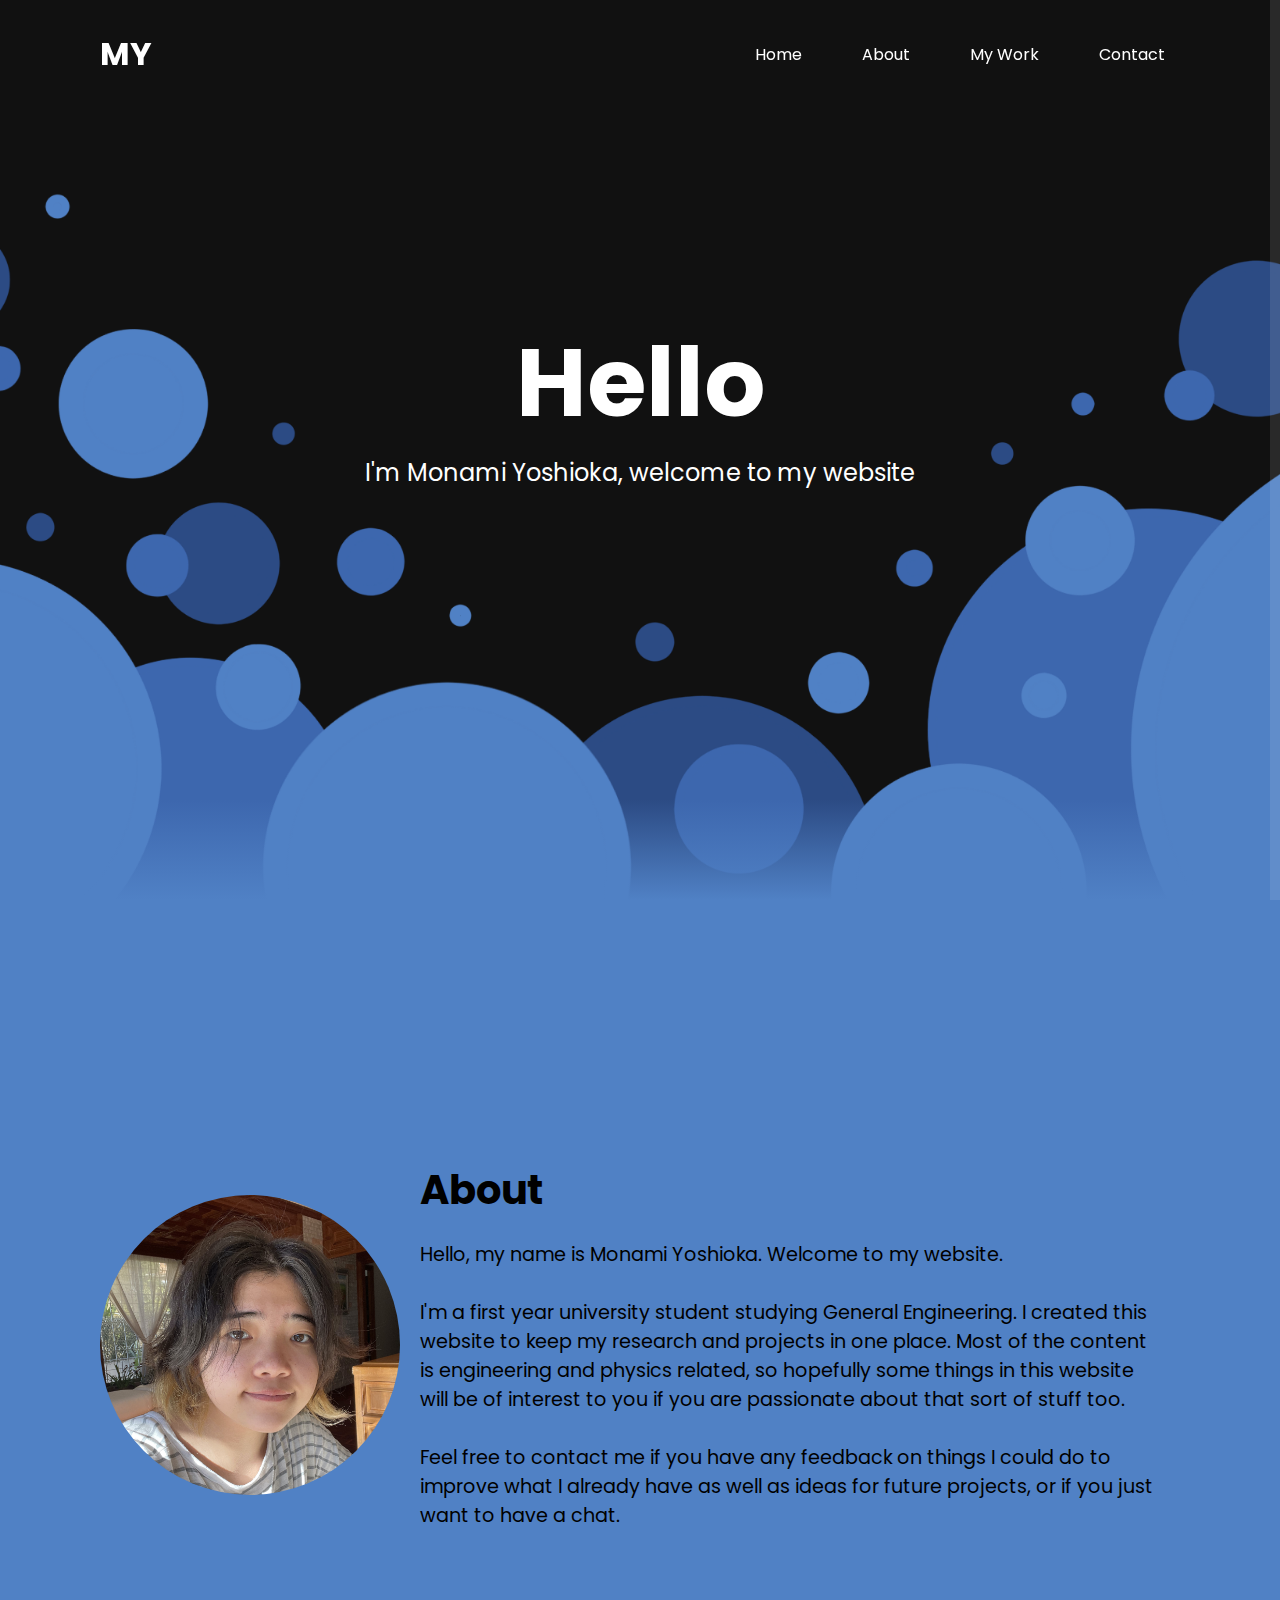
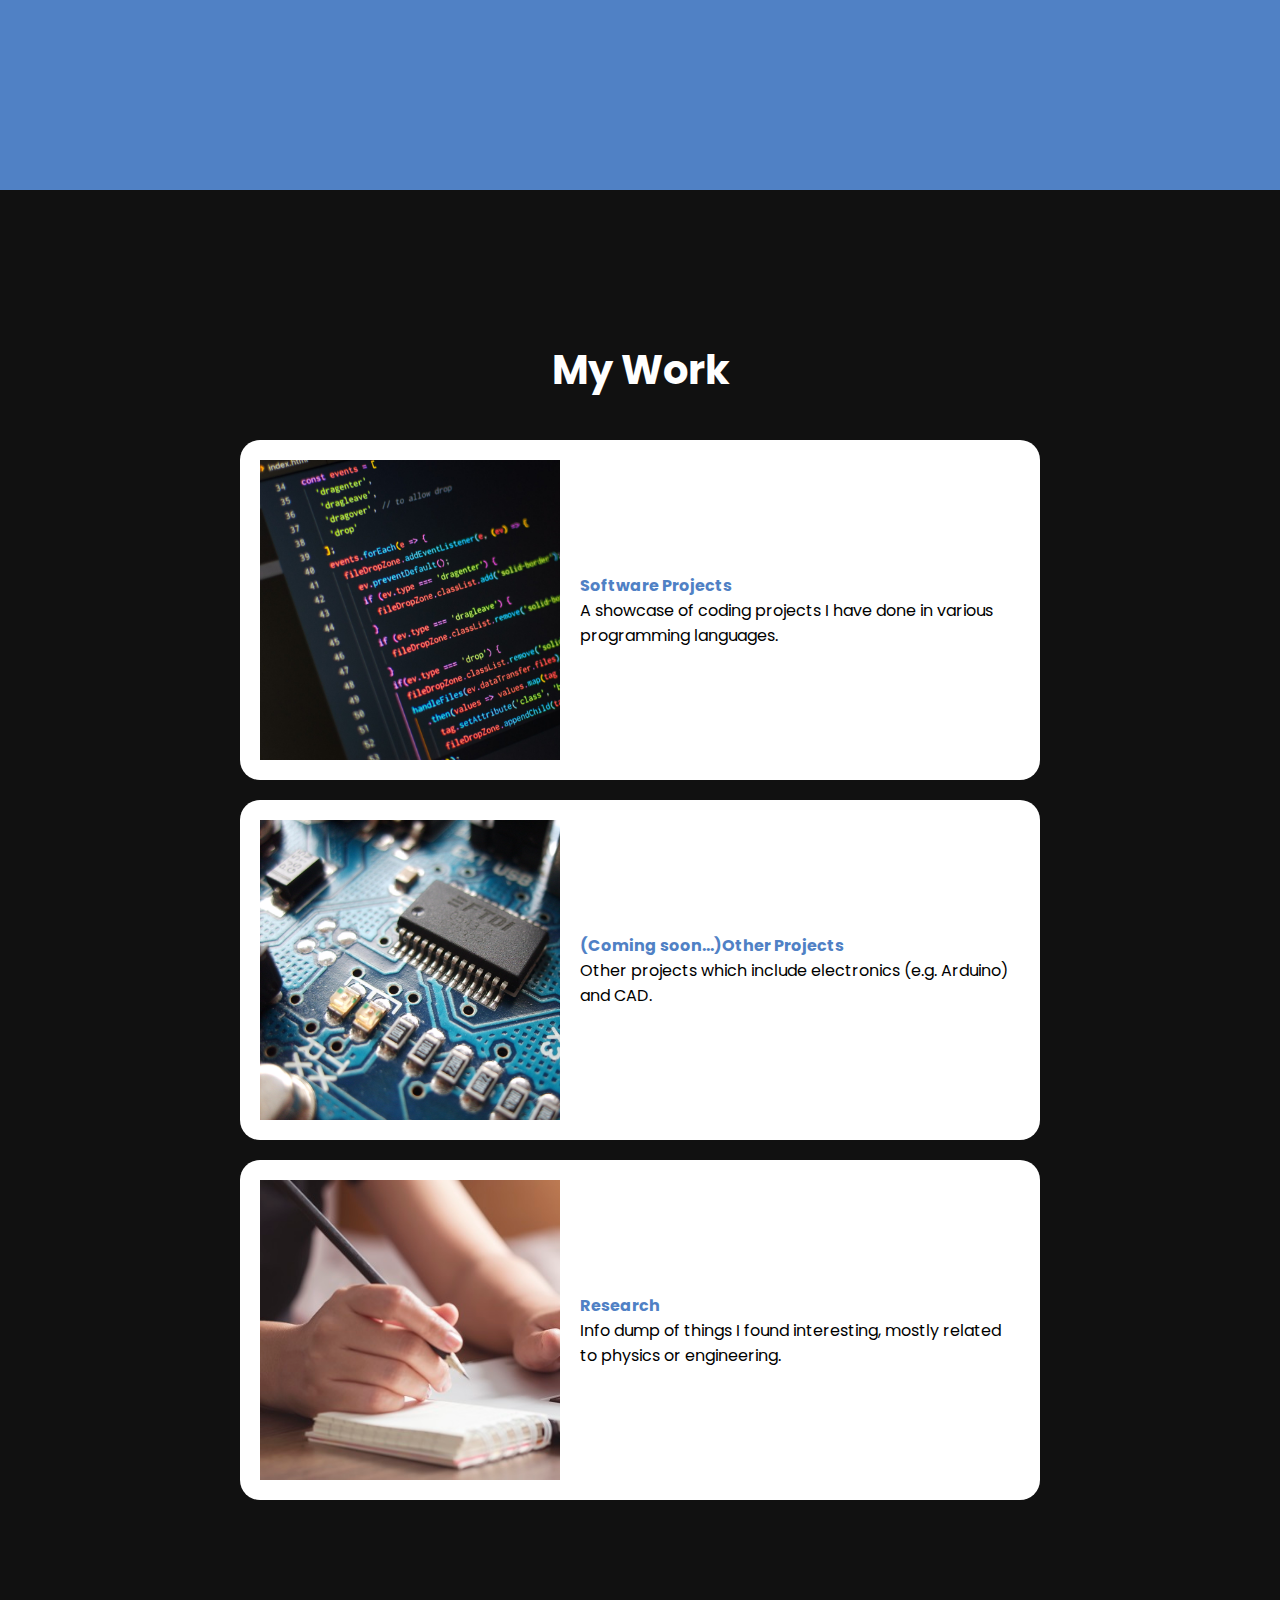
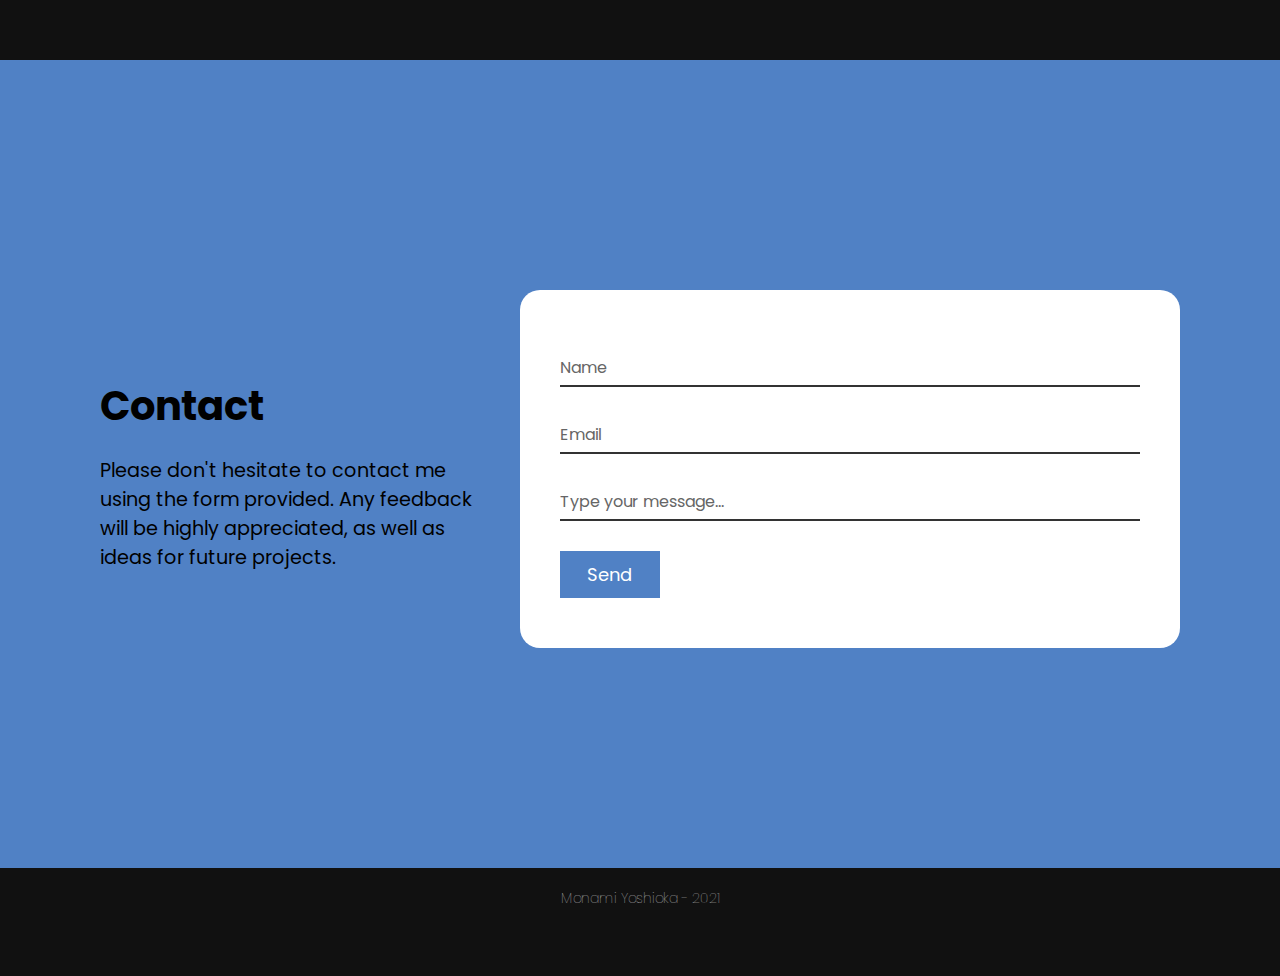
<file: index.html>
<!DOCTYPE html>
<html lang="en">
    <head>
        <meta charset="utf-8">
        <meta name="viewport" content="width=device-width, initial-scale=1.0">
        <title>Monami</title>
        <link rel='stylesheet' type="text/css" href="css/index.css">
        <link rel='stylesheet' type="text/css" href="css/style.css">
        <link rel="stylesheet" href="https://cdnjs.cloudflare.com/ajax/libs/font-awesome/6.0.0-beta3/css/all.min.css" integrity="sha512-Fo3rlrZj/k7ujTnHg4CGR2D7kSs0v4LLanw2qksYuRlEzO+tcaEPQogQ0KaoGN26/zrn20ImR1DfuLWnOo7aBA==" crossorigin="anonymous" referrerpolicy="no-referrer" />
        
        <!--Keeping objects like header and footer same across all pages-->
        <script src="https://ajax.googleapis.com/ajax/libs/jquery/3.5.1/jquery.min.js"></script>
        <script>
            $(function(){
                $("#nav_placeholder").load("assets/navbar.html");
                $("#footer_placeholder").load("assets/footer.html");
            });
        </script>
        
    </head>
    
    <body>
        <!--Paste this across all web pages-->
        <header id="nav_placeholder"></header>
        <!-- Rainbow scroll bar -->
        <div id="progressbar"></div>
        <div id="scrollPath"></div>
        
        
        <!--Home page top banner-->
        <section class="banner" id="banner">
            <div class="text">
                <h2>Hello</h2>
                <p>I'm Monami Yoshioka, welcome to my website</p>
            </div>
            <img src="images/Bubbles3.png" id="bubbles3">
            <img src="images/Bubbles2.png" id="bubbles2">
            <img src="images/Bubbles1.png" id="bubbles1">
        </section>
        
        <!--About section-->
        <section class="about" id="about">
            <div class="content">
                <div class="image">
                    <img src="images/Monami.jpg">
                </div>
                <div class="text">
                    <h3>About</h3>
                    <p>Hello, my name is Monami Yoshioka. Welcome to my website.<br><br>I'm a first year university student studying General Engineering. I created this website to keep my research and projects in one place. Most of the content is engineering and physics related, so hopefully some things in this website will be of interest to you if you are passionate about that sort of stuff too.<br><br>Feel free to contact me if you have any feedback on things I could do to improve what I already have as well as ideas for future projects, or if you just want to have a chat.</p>
                </div>
            </div>
        </section>
        
        <!--My Work section-->
        <section class="myWork" id="myWork">
            <h3>My Work</h3>
            <div class="content">
                    <div class="box" onclick="window.location.href='https://monamiyp.github.io/pages/software-projects.html'" style="cursor:pointer">
                        <div class="image">
                            <img src="images/CodingProjects.jpg">
                        </div>
                        <div class="text">
                            <h4>Software Projects</h4>
                            <p>A showcase of coding projects I have done in various programming languages.</p>
                        </div>
                    </div>
                <div class="box">
                    <div class="image">
                        <img src="images/OtherProjects.JPG">
                    </div>
                    <div class="text">
                        <h4>(Coming soon...)Other Projects</h4>
                        <p>Other projects which include electronics (e.g. Arduino) and CAD.</p>
                    </div>
                </div>
                <div class="box" onclick="window.location.href='https://monamiyp.github.io/pages/research.html'" style="cursor:pointer">
                    <div class="image">
                        <img src="images/Research.JPG">
                    </div>
                    <div class="text">
                        <h4>Research</h4>
                        <p>Info dump of things I found interesting, mostly related to physics or engineering.</p>
                    </div>
                </div>
            </div>
        </section>
        
        <!--Contact details-->
        <section class="contact" id="contact">
            <div class="content">
                <h3>Contact</h3>
                <p>Please don't hesitate to contact me using the form provided. Any feedback will be highly appreciated, as well as ideas for future projects.</p>
            </div>
            <div class="contact-form">
                <form action="https://formsubmit.co/monami.yoshioka@gmail.com" method="POST">
                    <input type="hidden" name="_next" value="https://monamiyp.github.io/pages/thanks.html">
                    <input type="hidden" name="_captcha" value="false">
                    <div class="input-box">
                        <input type="text" name="name" required="required">
                        <span>Name</span>
                    </div>
                    <div class="input-box">
                        <input type="text" name="email" required="required">
                        <span>Email</span>
                    </div>
                    <div class="input-box">
                        <input type="text" name="message" required="required">
                        <span>Type your message...</span>
                    </div>
                    <div class="input-box">
                        <input type="submit" name="" value="Send">
                    </div>
                </form>
            </div>
        </section>
        
        <!--Paste this across all web pages-->
        <!--Footer-->
        <section class="footer" id="footer_placeholder"></section>
        <!--Javascript-->
        <script src="script.js"></script>
    </body>
</html>
</file>
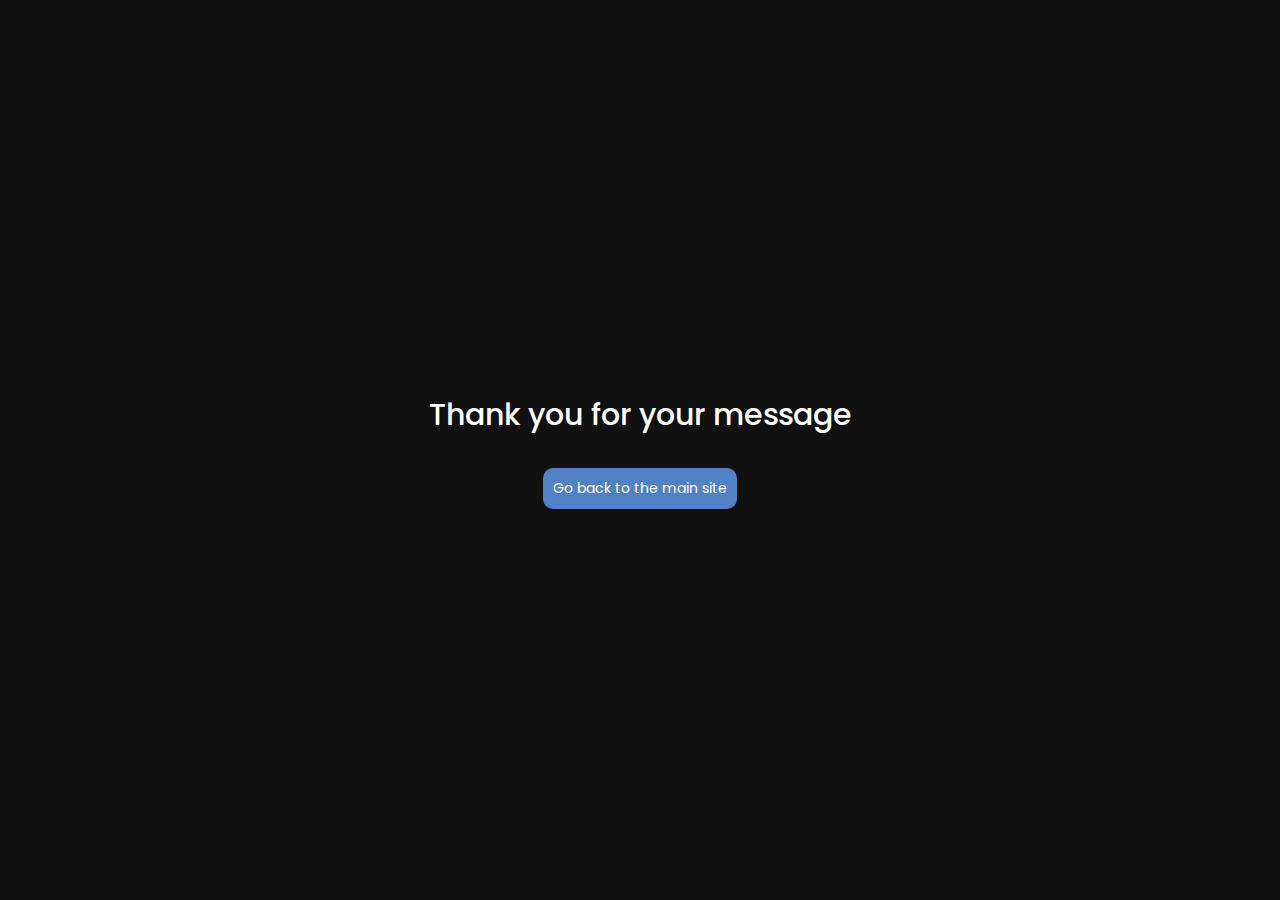
<file: pages/thanks.html>
<!DOCTYPE html>
<html lang="en">
    <head>
        <meta charset="utf-8">
        <meta name="viewport" content="width=device-width, initial-scale=1.0">
        <title>Thanks</title>
        <link rel='stylesheet' type="text/css" href="../css/style.css">
        <link rel='stylesheet' type="text/css" href="../css/thanks.css">
    </head>
    
    <body>
        <div class="content">
            <h2>Thank you for your message</h2>
            <a href="https://monamiyp.github.io/">
                <button type="button">Go back to the main site</button>
            </a>
        </div>
    </body>
</html>
</file>
<file: css/index.css>
/* Banner in home page */
.banner {
    position: relative;
    width: 100%;
    height: 100vh;
    padding: 100px;
    display: flex;
    justify-content: center;
    align-items: center;
    overflow: hidden;
}
.banner::before {
    content: '';
    position: absolute;
    bottom: 0;
    width: 100%;
    height: 100px;
    background: linear-gradient(to top, var(--blue), transparent);
    z-index: 100;
}
.banner img {
    position: absolute;
    top: 0;
    left: 0;
    width: 100%;
    height: 100%;
    object-fit: cover;
    pointer-events: none;
}
.banner .text {
    text-align: center;
    transform: translateY(-50px);
    z-index: 10000;
}
.banner .text h2 {
    color: #fff;
    font-size: 6em;
}
.banner .text p {
    color: #fff;
    font-size: 1.5em;
}



/* About section */
.about {
    background: var(--blue);
    padding: 240px 100px;
}
.about .content {
    position: relative;
    display: flex;
    flex-direction: row;
    align-items: center;
}   
.about .content .image {
    width: 300px;
    height: 300px;
    overflow: hidden;
    border-radius: 50%;
    flex: 0 0 300px;
}
.about .content .image img {
    width: 100%;
}
.about .content .text {
    margin: 20px;
}
.about h3 {
    font-size: 2.5em;
}
.about p {
    padding-top: 20px;
    font-size: 1.2em;
}


/* My Work section */
.myWork {
    background: #111;
    padding: 150px 100px;
}
.myWork h3 {
    font-size: 2.5em;
    color: #fff;
    text-align: center;
    padding-bottom: 30px;
}
.myWork .content {
    position: relative;
    display: flex;
    flex-direction: row;
    justify-content: center;
    align-items: center;
    flex-wrap: wrap;
}
.myWork .content .box {
    position: relative;
    max-width: 800px;
    background: #fff;
    margin: 10px 10px;
    padding: 20px;
    display: flex;
    flex-direction: row;
    border-radius: 20px;
    align-items: center;
}
.myWork .image {
    width: 300px;
    height: 300px;
    flex: 0 0 300px;
    overflow: hidden;
}
.myWork .image img {
    height: 100%;
}
.myWork h4 {
    color: var(--blue);
}
.myWork .text {
    padding-left: 20px;
}
.myWork a{
    text-decoration: none;
    color: inherit;
}


/* Contact section */
.contact {
    background: var(--blue);
    padding: 200px 100px 220px 100px;
    position: relative;
    display: flex;
    justify-content: center;
    flex-direction: row;
    align-items: center;
}
.contact .content {
    width: 50%;
}
.contact .content h3 {
    font-size: 2.5em;
    margin-top: 40px;
}
.contact .content p {
    padding-top: 20px;
    font-size: 1.2em;
}
.contact-form {
    margin-top: 30px;
    margin-left: 20px;
    width: 80%;
    padding: 40px;
    background: #fff;
    border-radius: 20px;
}
.contact-form .input-box {
    position: relative;
    width: 100%;
    margin-top: 10px;
}
.contact-form .input-box input, textarea {
    width: 100%;
    padding: 5px 0;
    font-size: 16px;
    margin: 10px 0;
    border: none;
    border-bottom: 2px solid #333;
    outline: none;
    resize: none;
}
.contact-form .input-box span {
    position: absolute;
    left: 0;
    padding: 5px 0;
    font-size: 16px;
    margin: 10px 0;
    pointer-events: none;
    transition: 0.5s;
    color: #666;
}
.contact-form .input-box input:focus ~ span,
.contact-form .input-box input:valid ~ span,
.contact-form .input-box textarea:focus ~ span,
.contact-form .input-box textarea:valid ~ span {
    color: var(--blue);
    font-size: 12px;
    transform: translateY(-20px);
}
.contact-form .input-box input[type="submit"] {
    width: 100px;
    background: var(--blue);
    color: #fff;
    border: none;
    cursor: pointer;
    padding: 10px;
    font-size: 18px;
}

/* Different media styles */
@media (max-width: 1000px) {
    .about {
        padding: 100px 50px;
    }
    .about .content {
        flex-direction: column;
    }
    .about h3 {
        padding-top: 40px;
        text-align: center;
    }
    .myWork .content {
        flex-direction: column;
    }
    .contact {
        flex-direction: column;
        padding: 100px 0 150px 0;
        text-align: center;
    }
    .contact .content {
        width: 80%;
    }
}
@media (max-width: 750px) {
    .about .content .text {
        padding: 0;
    }
    .about h3 {
        font-size: 2em;
    }
    .myWork {
        padding: 100px 0;
    }
    .myWork h3 {
        padding-bottom: 5px;
    }
    .myWork .text {
        text-align: center;
    }
    .myWork .content .box {
        width: 80%;
        flex-direction: column;
    }
    .contact {
        padding: 80px 0 120px 0;
    }
}
</file>
<file: css/style.css>
@import url("https://fonts.googleapis.com/css?family=Poppins:200,300,400,500,600,700,800,900&display=swap");

/* Colour scheme 
Blue = #49c4ff
*/

/* General stuff */
* {
    margin: 0;
    padding: 0;
    box-sizing: border-box;
    font-family: 'Poppins', sans-serif;
    scrollbar-width: none; /*For firefox*/
    -ms-overflow-style: none; /*For internet explorer, edge*/
    scroll-behavior: smooth;
    --blue: #5081c5;
}
body {
    background: #111;
    overflow-x: hidden;
}
::-webkit-scrollbar {
    display: none; /*For Chrome, Safari, Opera*/
}

/* Scroll bar */
#scrollPath {
    position: fixed;
    top: 0;
    right: 0;
    width: 10px;
    height: 100%;
    background: rgba(255, 255, 255, 0.1);
    z-index: 999;
}
#progressbar {
    position: fixed;
    top: 0;
    right: 0;
    width: 10px;
    background: linear-gradient(to top, #008aff, #00ffe7);
    z-index: 1000;
    animation: progressbar 5s linear infinite;
}
#progressbar:after {
    content: '';
    position: absolute;
    top: 0;
    left: 0;
    width: 100%;
    height: 100%;
    background: linear-gradient(to top, #008aff, #00ffe7);
    filter: blur(20px);
}
@keyframes progressbar {
    0%, 100% {
        filter: hue-rotate(0deg);
    }
    50% {
        filter: hue-rotate(360deg);
    }
}

/* Menu navigation bar */
header {
    position: fixed;
    top: 0;
    left: 0;
    width: 100%;
    padding: 30px 100px;
    z-index: 100000;
    display: flex;
    justify-content: space-between;
    align-items: center;
    transition: 1s;
}
header.sticky {
    background: #fff;
    padding: 10px 100px;
    box-shadow: 0 5px 20px rgba(0,0,0,0.05);
}
header .logo {
    color: #fff;
    font-weight: 700;
    font-size: 2em;
    text-decoration: none;
}
header.sticky .logo {
    color: #111;
}
header .navigation {
    display: flex;
    justify-content: center;
    align-items: center;
}
header .menu_button {
    display: none;
}
header .navigation li {
    list-style: none;
    margin-left: 30px;
}
header .navigation li a {
    text-decoration: none;
    padding: 6px 15px;
    color: #fff;
    font-weight: 400;
    border-radius: 20px;
}
header .navigation li a:hover {
    background: RoyalBlue;
    color: #fff;
}
header.sticky .navigation li a {
    color: #111;
}
header.sticky .navigation li a:hover {
    background: RoyalBlue;
    color: #fff;
}


/* Footer */
.footer {
    background: #111;
    padding: 20px 0;
}
.footer .social {
    text-align: center;
    padding-top: 10px;
}
.footer .social a {
    color: #fff;
    font-size: 25px;
    width: 30px;
    height: 30px;
    display: inline-block;
    align-items: center;
    margin: 0 10px;
    opacity: 0.75;
}
.footer .social a:hover {
    opacity: 1;
}
.footer p {
    color: #fff;
    opacity: 0.75;
    text-align: center;
    font-weight: 100;
    font-size: 14px;
}

@media (max-width: 750px) {
    header, header.sticky {
        padding: 10px 25px;
    }
    header .navigation {
        display: none;
    }
    header .navigation.active {
        width: 100%;
        height: calc(100% - 65px);
        position: fixed;
        top: 65px;
        left: 0px;
        display: flex;
        justify-content: center;
        align-items: center;
        flex-direction: column;
        background-color: #fff;
    }
    header .navigation li a {
        color: #111;
        font-size: 2em;
        line-height: 3em;
        font-weight: 400;
    }
    .menuToggle {
        position: relative;
        width: 40px;
        height: 40px;
        background: url(../images/menu_button.png);
        background-size: 30px;
        background-repeat: no-repeat;
        background-position: center;
    }
    .menuToggle.active {
        background-size: 25px;
        background: url(../images/close_button.png);
        background-repeat: no-repeat;
        background-position: center;
    }
    header.sticky .menuToggle {
        filter: invert(1);
    }
    #progressbar, #scrollPath {
        display: none;
    }
}
</file>
<file: css/thanks.css>
.content {
    position: relative;
    width: 100%;
    height: 100vh;
    display: flex;
    flex-direction: column;
    justify-content: center;
    align-items: center;
}

h2 {
    color: #fff;
    text-align: center;
    padding-bottom: 30px;
    font-weight: 500;
    font-size: 30px;
}
button {
    background: var(--blue);
    color: #fff;
    border: none;
    cursor: pointer;
    padding: 10px;
    font-size: 14px;
    border-radius: 10px;
}
</file>
